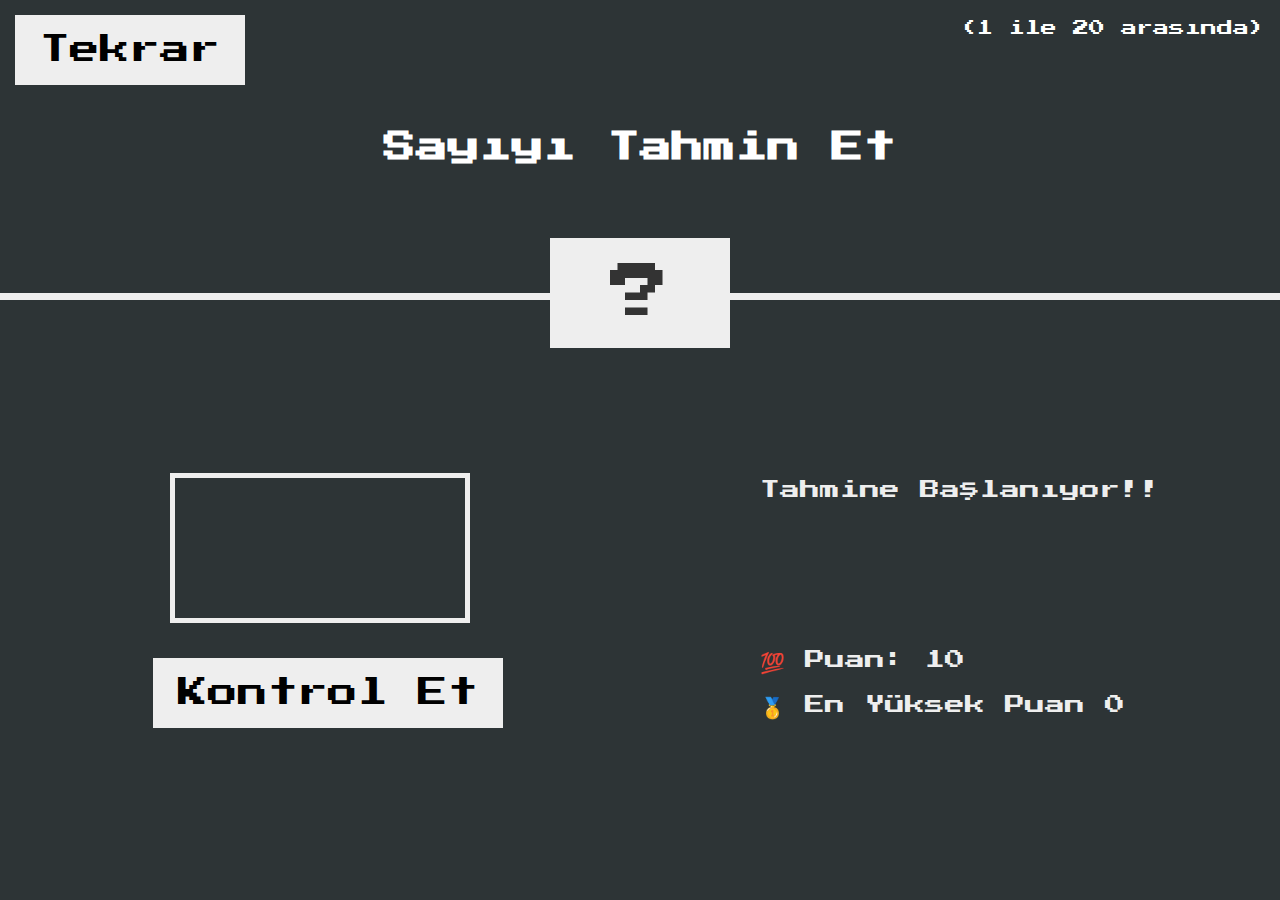
<file: bolum4_dom/odev1-TahminOyunu/index.html>
<html lang="en">
  <head>
    <meta charset="UTF-8" />
    <meta http-equiv="X-UA-Compatible" content="IE=edge" />
    <meta name="viewport" content="width=device-width, initial-scale=1.0" />
    <title>Tahmin Et!!</title>
    <link rel="stylesheet" href="oyun.css" />
  </head>
  <body>
    <header>
      <h1>Sayıyı Tahmin Et</h1>
      <p class="arasında">(1 ile 20 arasında)</p>
      <button class="btn tekrar">Tekrar</button>
      <div class="sayı">?</div>
    </header>
    <main>
      <section class="sol">
        <input type="number" class="tahmin" />
        <button class="btn kontrol">Kontrol Et</button>
      </section>
      <section class="sağ">
        <p class="mesaj">Tahmine Başlanıyor!!</p>
        <p class="puan">💯 Puan: <span class="skor">10</span></p>
        <p class="en-puan">🥇 En Yüksek Puan <span class="en-skor">0</span></p>
      </section>
    </main>
    <script src="oyun.js"></script>
  </body>
</html>
</file>
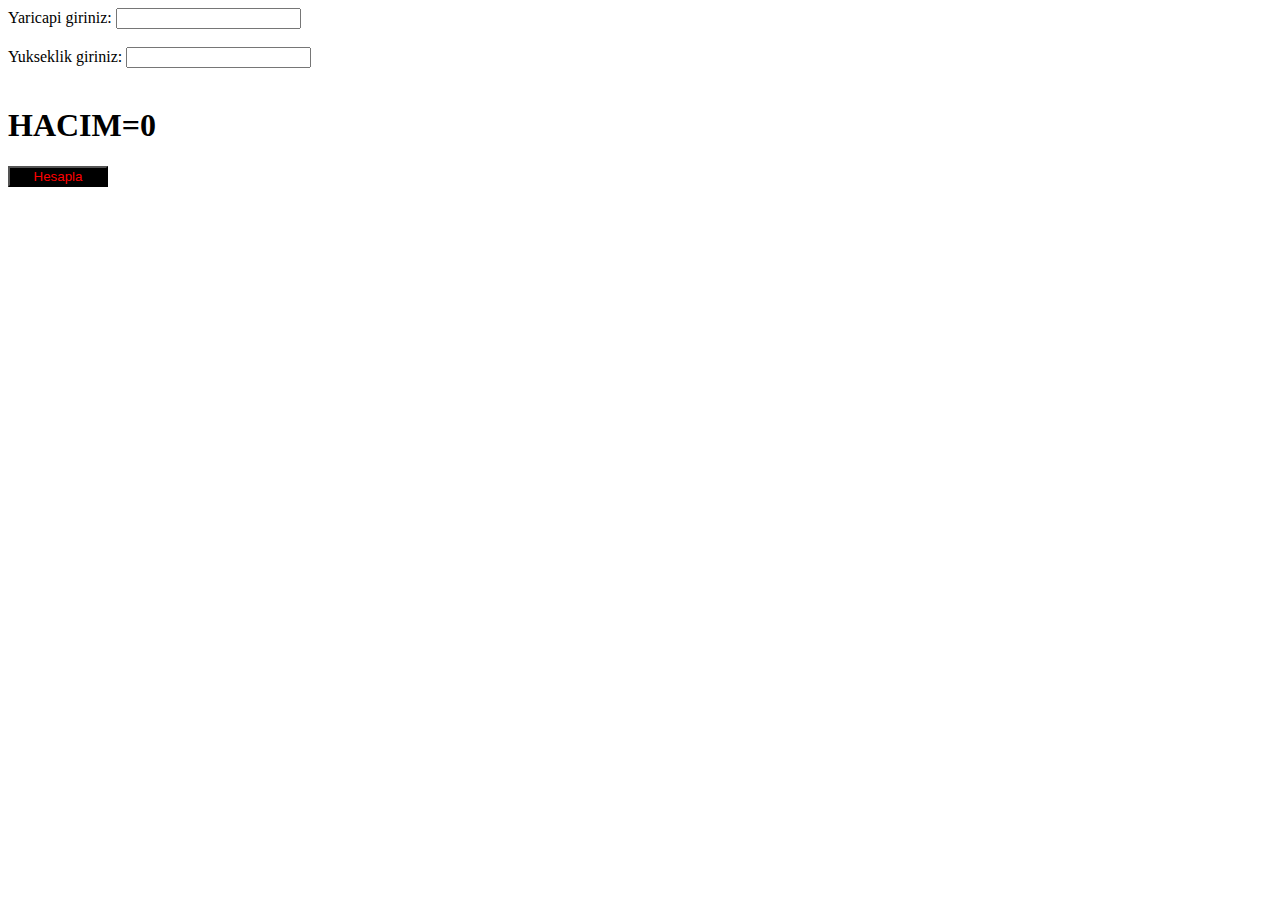
<file: bolum4_dom/ornek1_hacimHesaplama/index.html>
<html lang="en">
  <head>
    <meta charset="UTF-8" />
    <meta http-equiv="X-UA-Compatible" content="IE=edge" />
    <meta name="viewport" content="width=device-width, initial-scale=1.0" />
    <title>DOM</title>
  </head>
  <body>
    <label for="r">Yaricapi giriniz:</label>
    <input type="number" id="r" value="" /> <br />
    <br />
    <label for="h">Yukseklik giriniz:</label>
    <input type="number" class="h" /> <br />
    <br />
    <h1>HACIM=<span class="hacim">0</span></h1>
    <button class="btn" onclick="hesapla()">Hesapla</button>

    <script src="app.js"></script>
  </body>
</html>
</file>
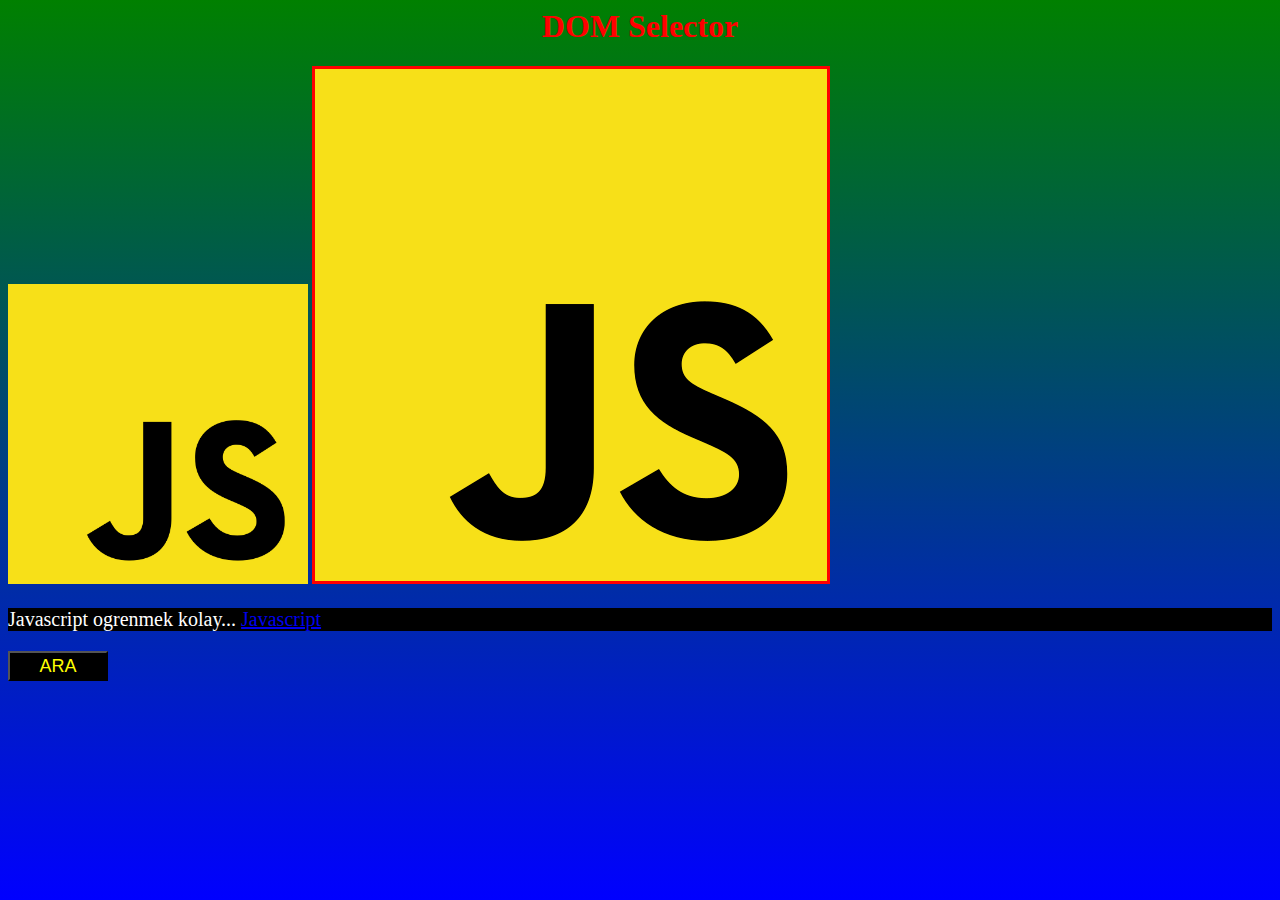
<file: bolum4_dom/ornek1_selector/index.html>
<html lang="en">
  <head>
    <meta charset="UTF-8" />
    <meta http-equiv="X-UA-Compatible" content="IE=edge" />
    <meta name="viewport" content="width=device-width, initial-scale=1.0" />
    <title class="title">Document</title>
  </head>
  <body id="body">
    <section>
      <h1 class="h1">DOM Selector</h1>
      <img src="img/js_logo.png" alt="" />
      <img src="img/js_logo.png" alt="" />
      <p id="par">
        Javascript ogrenmek kolay...
        <a href="www.javascript.org">Javascript</a>
      </p>
      <button id="btn">Tıkla</button>
    </section>
    <script src="script.js"></script>
  </body>
</html>
</file>
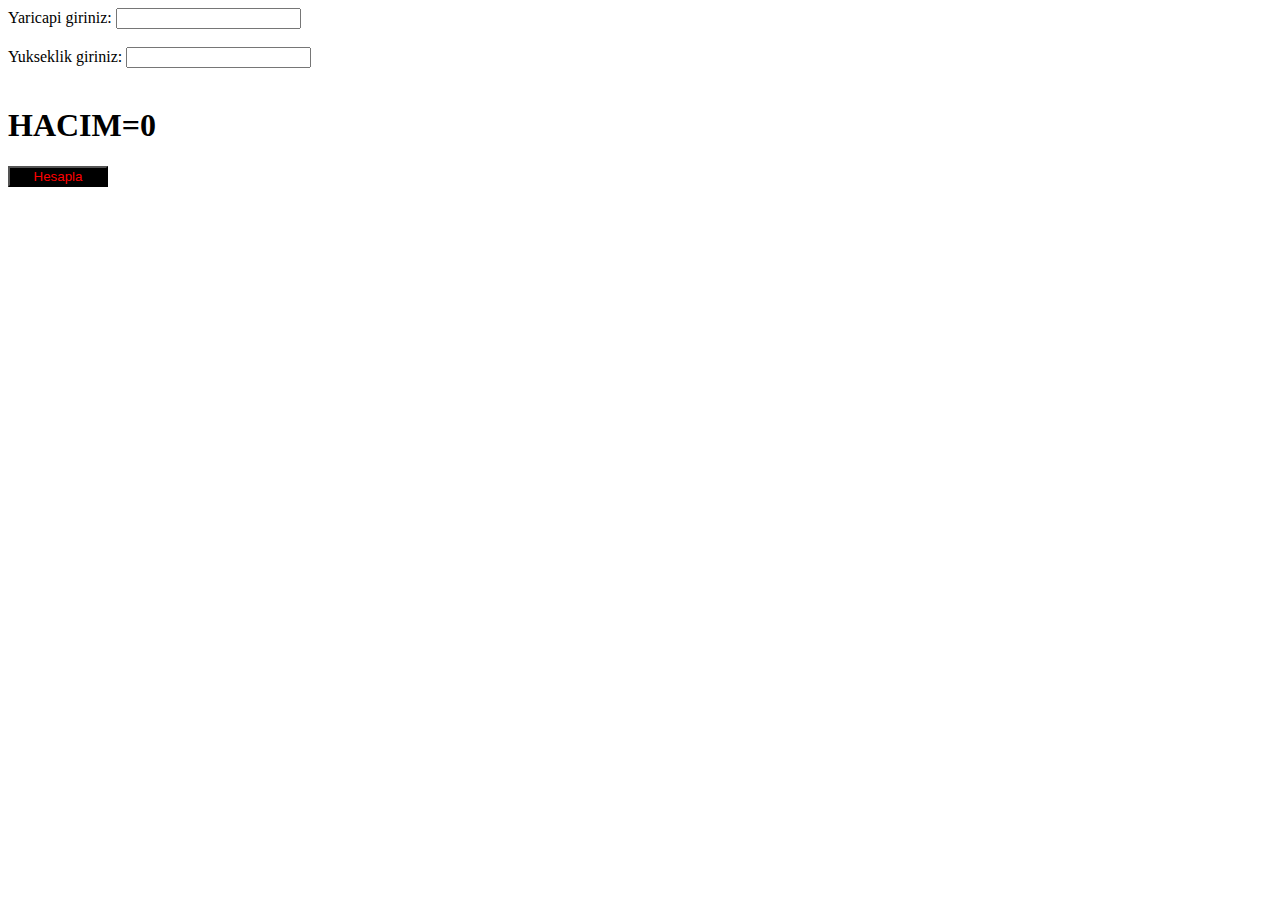
<file: bolum4_dom/ornek2_hacimHesaplama/index.html>
<html lang="en">
  <head>
    <meta charset="UTF-8" />
    <meta http-equiv="X-UA-Compatible" content="IE=edge" />
    <meta name="viewport" content="width=device-width, initial-scale=1.0" />
    <title>DOM</title>
  </head>
  <body>
    <label for="r">Yaricapi giriniz:</label>
    <input type="number" id="r" value="" /> <br />
    <br />
    <label for="h">Yukseklik giriniz:</label>
    <input type="number" class="h" /> <br />
    <br />
    <h1>HACIM=<span class="hacim">0</span></h1>
    <button class="btn" onclick="hesapla()">Hesapla</button>
    <script src="app.js"></script>
  </body>
</html>
</file>
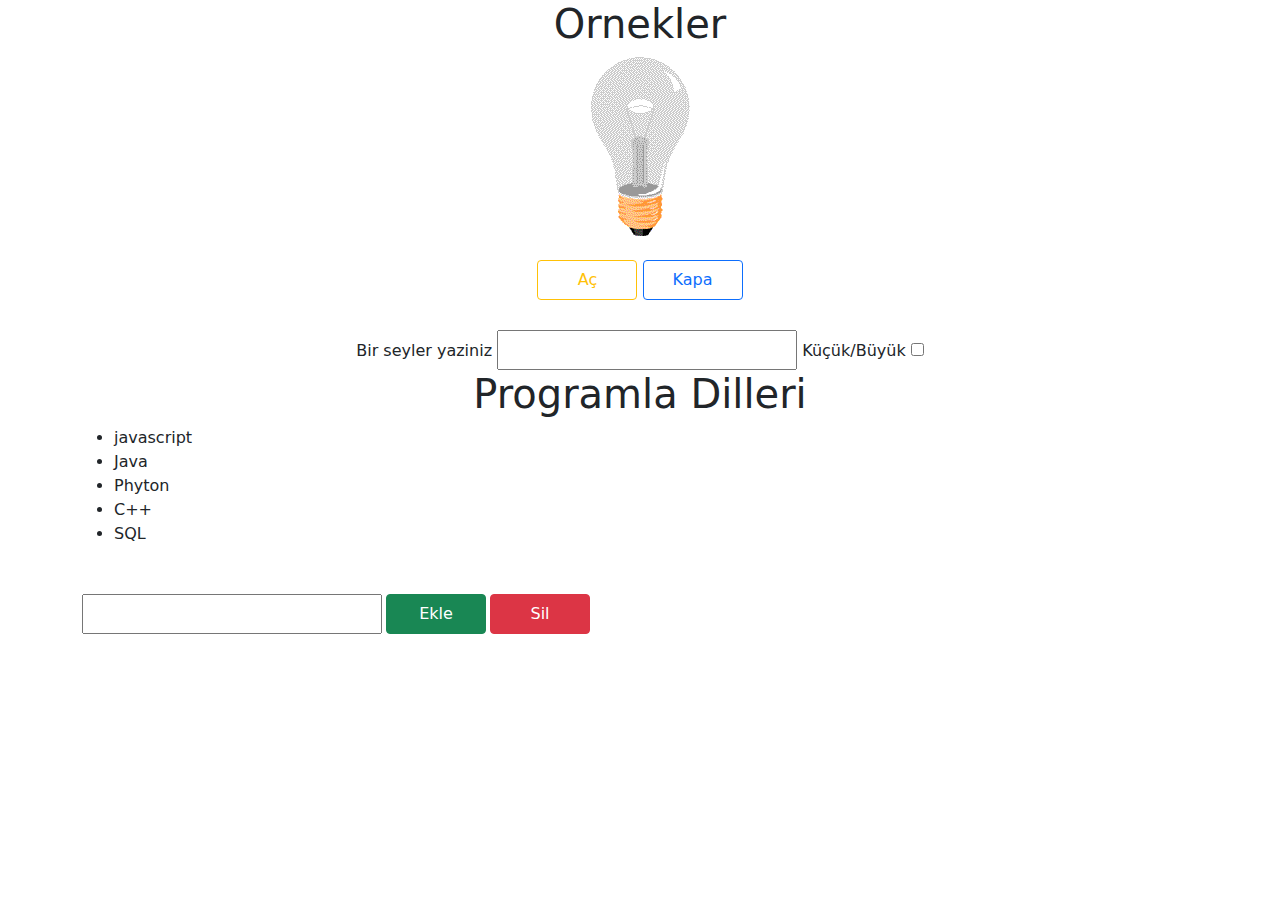
<file: bolum4_dom/ornek3_domManipule/index.html>
<html lang="en">
  <head>
    <meta charset="UTF-8" />
    <meta http-equiv="X-UA-Compatible" content="IE=edge" />
    <meta name="viewport" content="width=device-width, initial-scale=1.0" />
    <link rel="stylesheet" href="css/bootstrap.css" />
    <link rel="stylesheet" href="css/style.css" />
    <title>DOM Ornek</title>
  </head>
  <body>
    <main>
      <div class="container text-center">
        <h1>Ornekler</h1>
        <img src="img/lamba_off.gif" class="resim" alt="off" />
        <div class="mt-4">
          <button class="btn on btn-outline-warning">Aç</button>
          <button class="btn off btn-outline-primary">Kapa</button>
        </div>
        <div class="input-div">
          <label for="textbox">Bir seyler yaziniz</label>
          <input class="textbox" type="text" value="" />
          <label for="checkbox">Küçük/Büyük</label>
          <input class="checkbox" type="checkbox" />
        </div>

        <ul class="liste text-start">
          <li>javascript</li>
          <li>Java</li>
          <li>Phyton</li>
          <li>C++</li>
          <li>SQL</li>
        </ul>

        <div
          class="
            text-start
            d-flex
            justify-content-start
            align-items-center
            mt-5
          "
        >
          <input class="dil me-1" type="text" />
          <button class="btn ekle btn-success me-1">Ekle</button>
          <button class="btn sil btn-danger">Sil</button>
        </div>
      </div>
    </main>

    <script src="app.js"></script>
  </body>
</html>
</file>
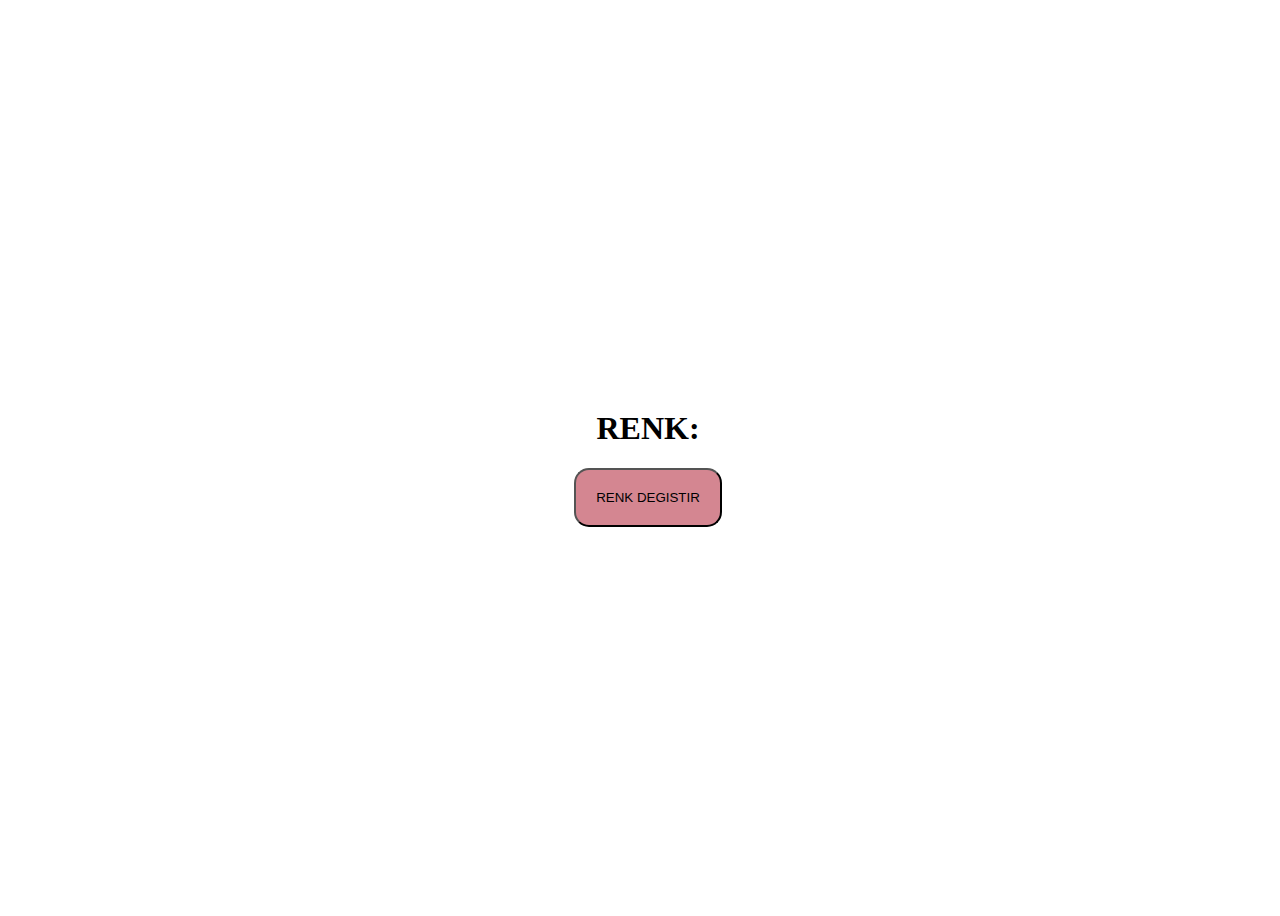
<file: bolum5_diziler/odev2-hexRenk/index.html>
<html lang="en">
  <head>
    <meta charset="UTF-8" />
    <meta http-equiv="X-UA-Compatible" content="IE=edge" />
    <meta name="viewport" content="width=device-width, initial-scale=1.0" />
    <title>HEX RENK DEGISTIRICI</title>
    <link rel="stylesheet" href="hex.css" />
  </head>
  <body>
    <div class="container">
      <h1>RENK: <span class="renk"></span></h1>
      <button class="btn">RENK DEGISTIR</button>
    </div>
    <script src="hex.js"></script>
  </body>
</html>
</file>
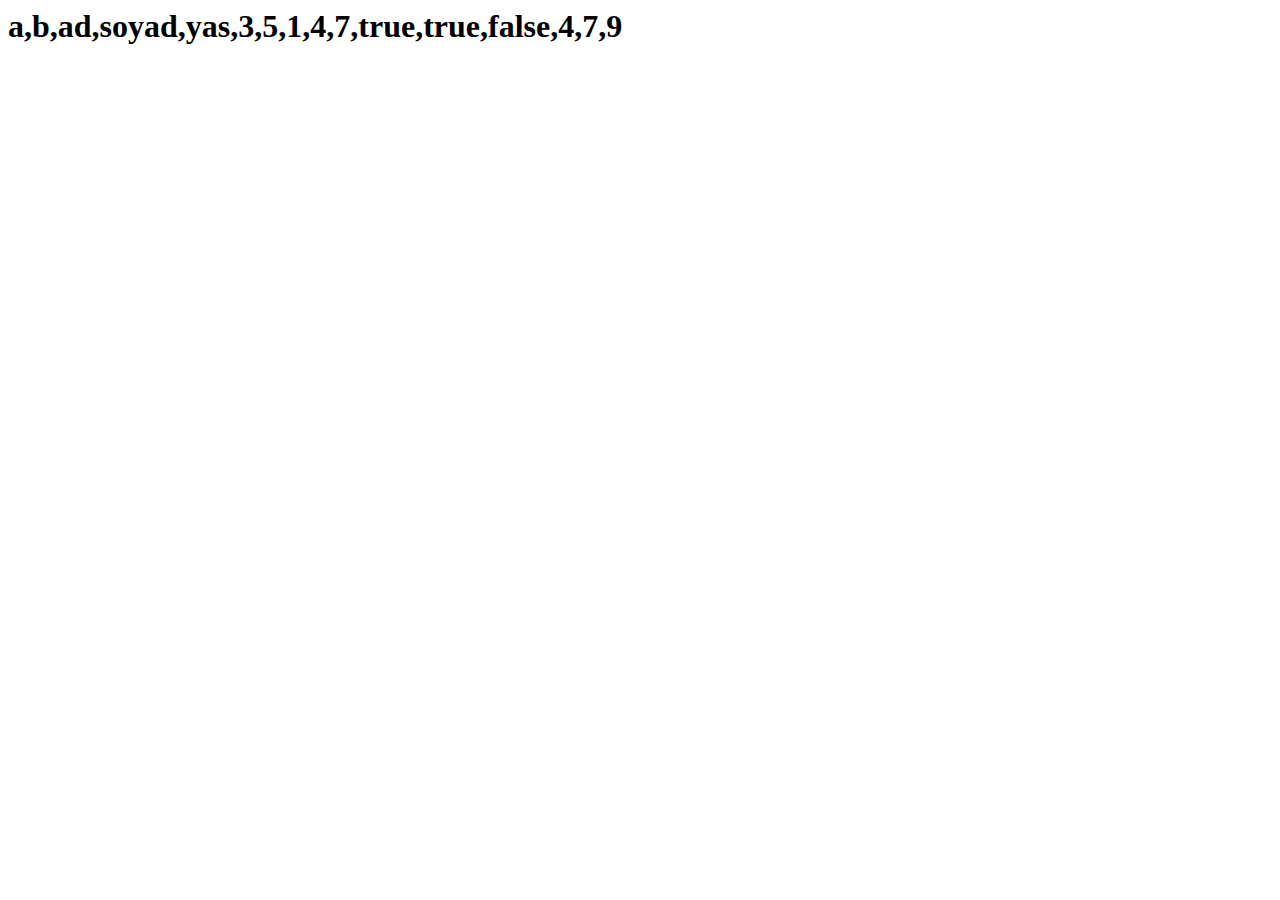
<file: bolum5_diziler/ornek1_diziMetotlari/index.html>
<html lang="en">
  <head>
    <meta charset="UTF-8" />
    <meta http-equiv="X-UA-Compatible" content="IE=edge" />
    <meta name="viewport" content="width=device-width, initial-scale=1.0" />
    <title>Document</title>
  </head>
  <body>
    <h1 id="meyveler"></h1>
    <script src="diziler.js"></script>
  </body>
</html>
</file>
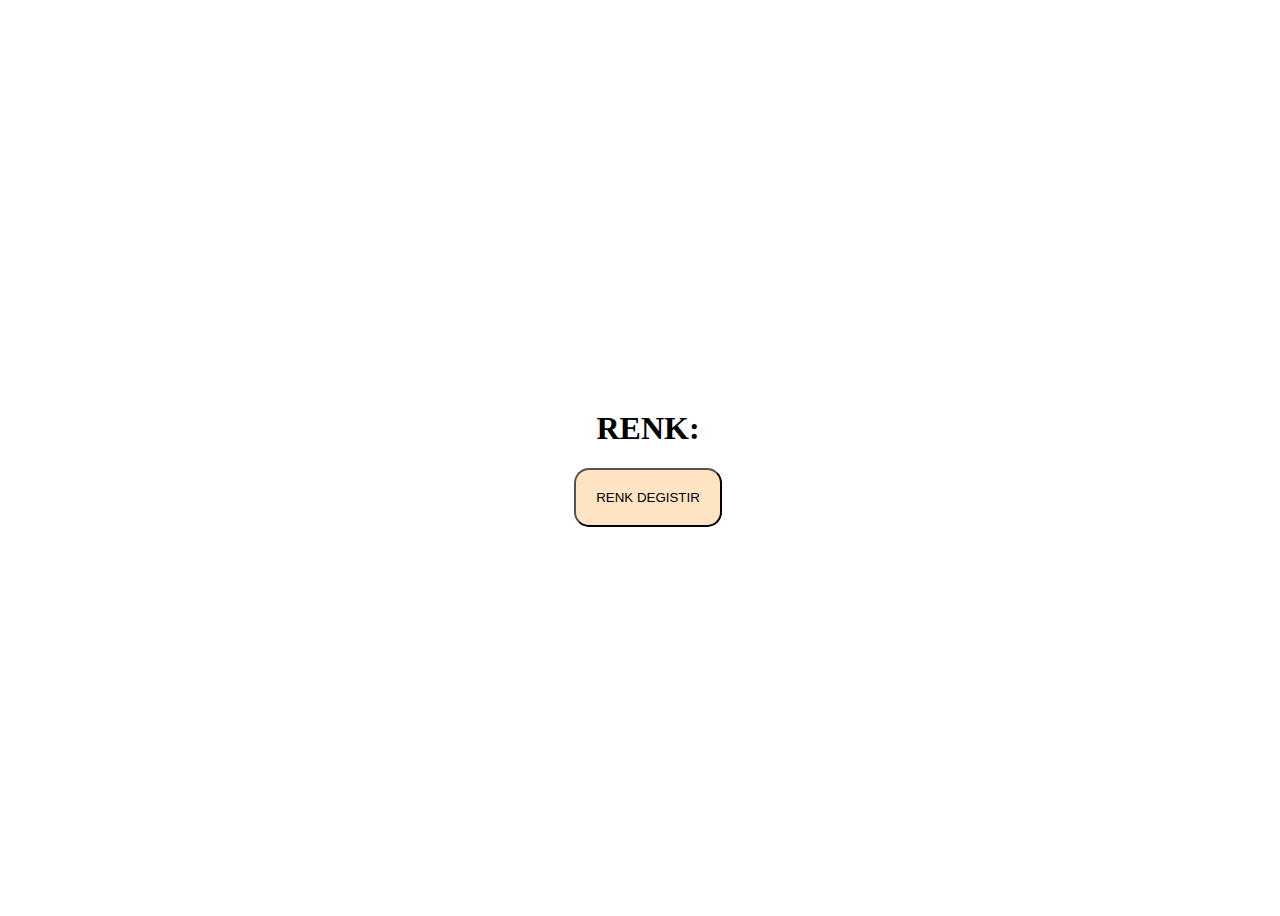
<file: bolum5_diziler/ornek2_renkDegistirici/index.html>
<html lang="en">
  <head>
    <meta charset="UTF-8" />
    <meta http-equiv="X-UA-Compatible" content="IE=edge" />
    <meta name="viewport" content="width=device-width, initial-scale=1.0" />
    <title>Document</title>
    <link rel="stylesheet" href="renk.css" />
  </head>
  <body>
    <div class="container">
      <h1>RENK: <span class="renk"></span></h1>
      <button class="btn">RENK DEGISTIR</button>
    </div>
    <script src="renk.js"></script>
  </body>
</html>
</file>
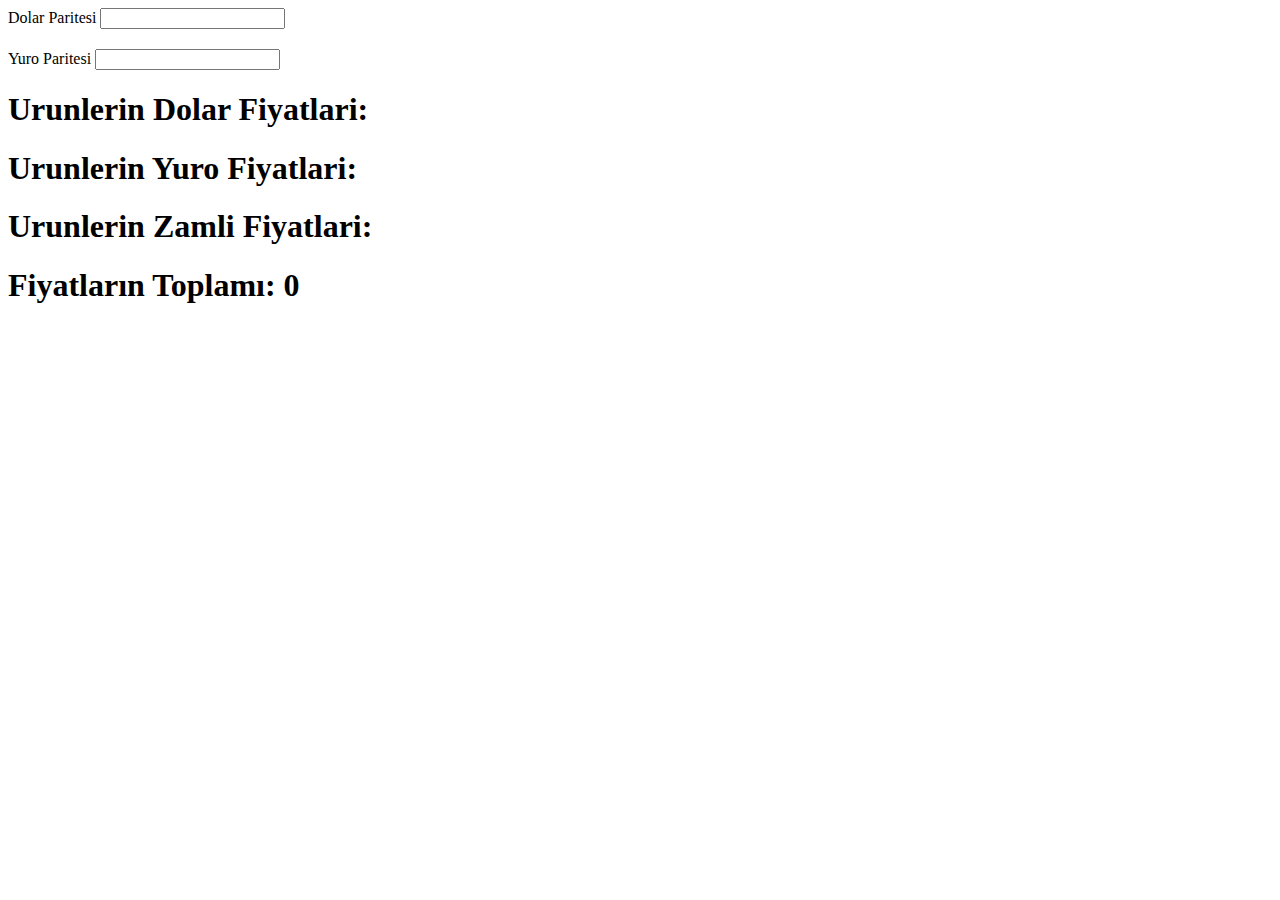
<file: bolum5_diziler/ornek3_iterasyon/index.html>
<html lang="en">
  <head>
    <meta charset="UTF-8" />
    <meta http-equiv="X-UA-Compatible" content="IE=edge" />
    <meta name="viewport" content="width=device-width, initial-scale=1.0" />
    <title>Document</title>
  </head>
  <body>
    <div>
      <label for="dolar">Dolar Paritesi</label>
      <input class="dolar" type="number" />
    </div>

    <div style="margin-top: 20px">
      <label for="yuro">Yuro Paritesi</label>
      <input class="yuro" type="number" />
    </div>

    <h1>Urunlerin Dolar Fiyatlari: <span class="dolar-fiyat"></span></h1>
    <h1>Urunlerin Yuro Fiyatlari:<span class="yuro-fiyat"></span></h1>
    <h1>Urunlerin Zamli Fiyatlari:<span class="zamli-fiyat"></span></h1>
    <h1>Fiyatların Toplamı: <span class="toplam">0</span></h1>
    <script src="iterasyon.js"></script>
  </body>
</html>
</file>
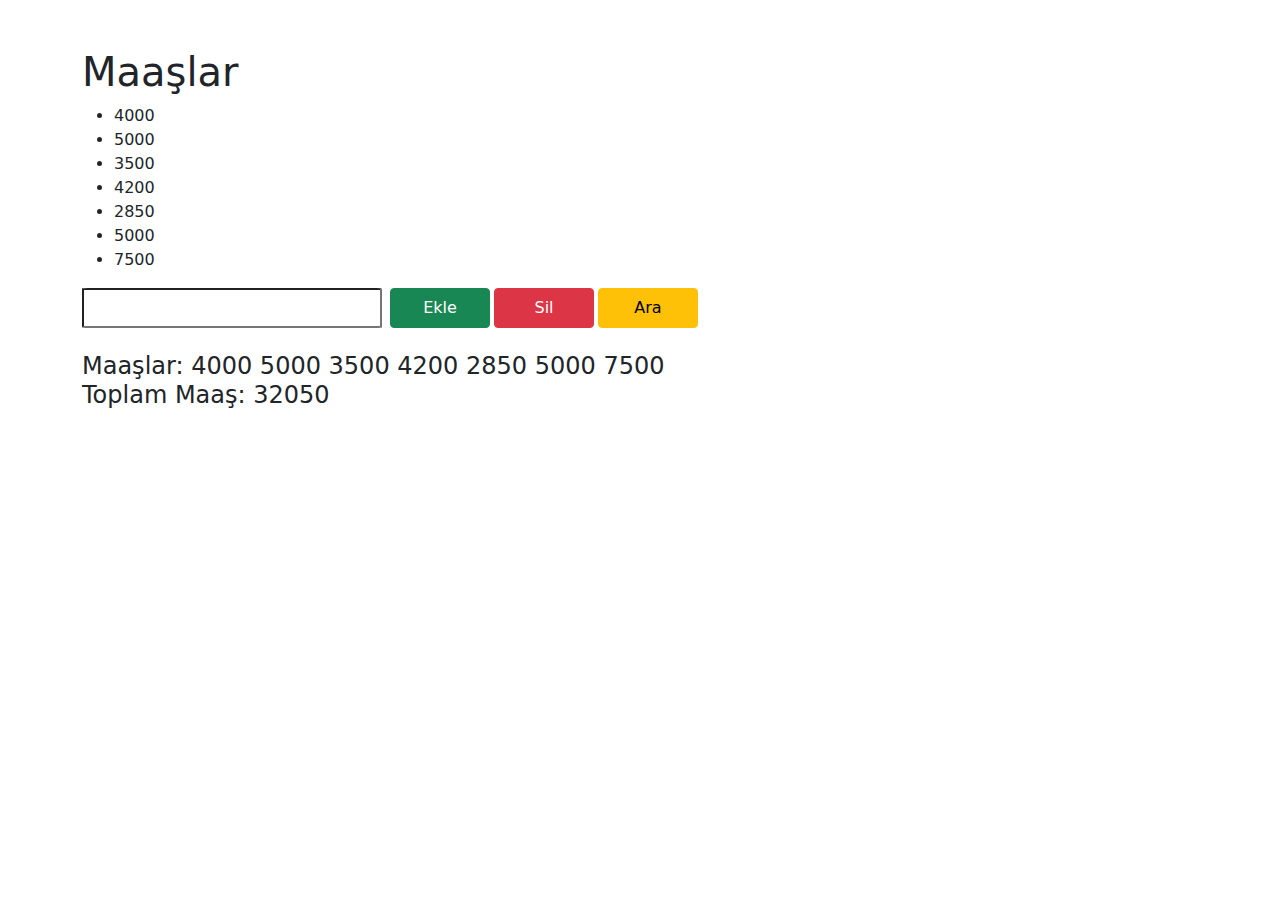
<file: bolum5_diziler/ornek4-dizilerDOM/index.html>
<html lang="en">
  <head>
    <meta charset="UTF-8" />
    <meta http-equiv="X-UA-Compatible" content="IE=edge" />
    <meta name="viewport" content="width=device-width, initial-scale=1.0" />
    <link rel="stylesheet" href="css/bootstrap.css" />
    <link rel="stylesheet" href="css/style.css" />
    <title>Diziler DOM Ornek</title>
  </head>
  <body>
    <main>
      <div class="container text-center mt-5">
        <h1 class="text-start">Maaşlar</h1>
        <div class="liste-div text-start"></div>

        <div class="d-flex justify-content-start align-items-center">
          <input class="input-liste me-2" type="number" />
          <button type="button" class="btn me-1 ekle btn-success">Ekle</button>
          <button type="button" class="btn me-1 sil btn-danger">Sil</button>
          <button type="button" class="btn me-1 ara btn-warning">Ara</button>
        </div>
        <h1 class="aciklama fs-4 text-start mt-4"></h1>
      </div>
    </main>

    <script src="app.js"></script>
  </body>
</html>
</file>
<file: bolum4_dom/odev1-TahminOyunu/oyun.css>
@import url("https://fonts.googleapis.com/css?family=Press+Start+2P&display=swap");
* {
  margin: 0;
  padding: 0;
  box-sizing: border-box;
}

h1 {
  position: absolute;
  width: 100%;
  text-align: center;
  top: 50%;
  left: 50%;
  transform: translate(-50%, -50%);
}

header {
  position: relative;
  height: 300px;
  border-bottom: 7px solid #eee;
}

body {
  font-family: "Press Start 2P";
  color: white;
  background-color: #2d3436;
}

.arasında {
  position: absolute;
  text-align: right;
  top: 20px;
  right: 15px;
}

.btn {
  margin-top: 15px;
  margin-left: 15px;
  border: none;
  font-family: inherit;
  font-size: 30px;
  padding: 20px 25px;
  cursor: pointer;
  background-color: #eee;
  text-align: center;
}

.sayı {
  position: absolute;
  left: 50%;
  width: 180px;
  bottom: 0;
  padding: 25px;
  background: #eee;
  color: #333;
  font-size: 60px;
  text-align: center;
  transform: translate(-50%, 50%);
}
main {
  height: 600px;
  color: #eee;
  display: flex;
  justify-content: space-around;
  align-items: center;
}
.sağ {
  width: 400px;
  font-size: 20px;
}

.sol {
  width: 400px;
  display: flex;
  flex-direction: column;
  align-items: center;
}
.tahmin {
  background: none;
  border: 5px solid #eee;
  font-family: inherit;
  color: inherit;
  font-size: 40px;
  text-align: center;
  width: 300px;
  display: block;
  margin-bottom: 20px;
  padding: 50px;
}
.mesaj {
  margin-bottom: 150px;
}
.puan {
  margin-bottom: 20px;
}
</file>
<file: bolum4_dom/ornek3_domManipule/css/style.css>
.btn {
  width: 100px;
  height: 40px;
}
.input-div {
  margin-top: 30px;
  /* background-color: beige; */
}
.textbox,
.dil {
  width: 300px;
  height: 40px;
}
</file>
<file: bolum5_diziler/odev2-hexRenk/hex.css>
.container {
  width: 100vw; /* viewport with*/
  min-height: 100vh; /*viewportr height */
  display: flex;
  justify-content: center;
  align-items: center;
  flex-direction: column;
}
.btn {
  padding: 20px;
  background-color: rgb(212, 134, 145);
  border-radius: 15px;
}

.btn:hover {
  background-color: #ab0123;
}
h1 {
  background-color: white;
}
</file>
<file: bolum5_diziler/ornek2_renkDegistirici/renk.css>
.container {
  width: 100vw; /* viewport with*/
  min-height: 100vh; /*viewportr height */
  display: flex;
  justify-content: center;
  align-items: center;
  flex-direction: column;
}
.btn {
  padding: 20px;
  background-color: bisque;
  border-radius: 15px;
}

.btn:hover {
  background-color: rgb(159, 122, 76);
}
h1 {
  background-color: white;
}
</file>
<file: bolum5_diziler/ornek4-dizilerDOM/css/style.css>
.btn {
  width: 100px;
  height: 40px;
}
.textbox,
.input-liste {
  width: 300px;
  height: 40px;
  border-radius: 2%;
}
.checkbox {
  width: 20px;
  height: 20px;
}
</file>
